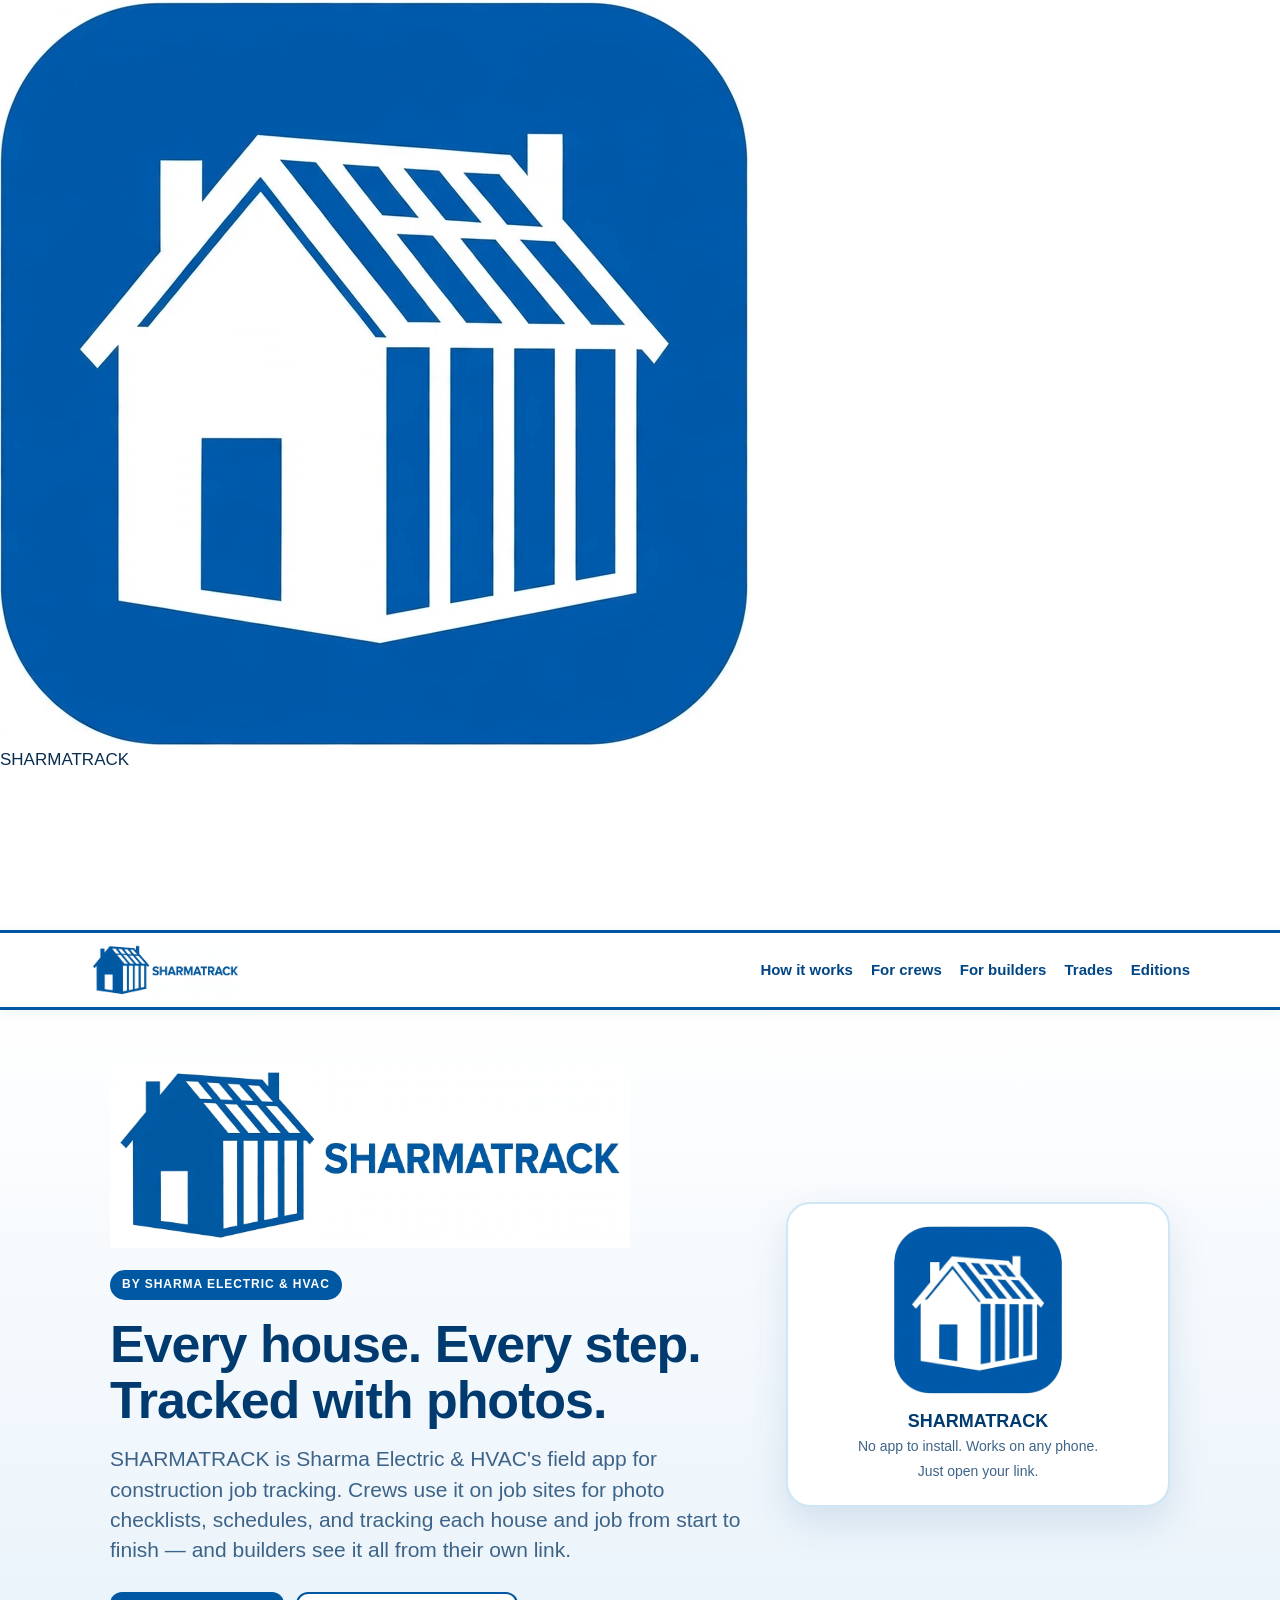
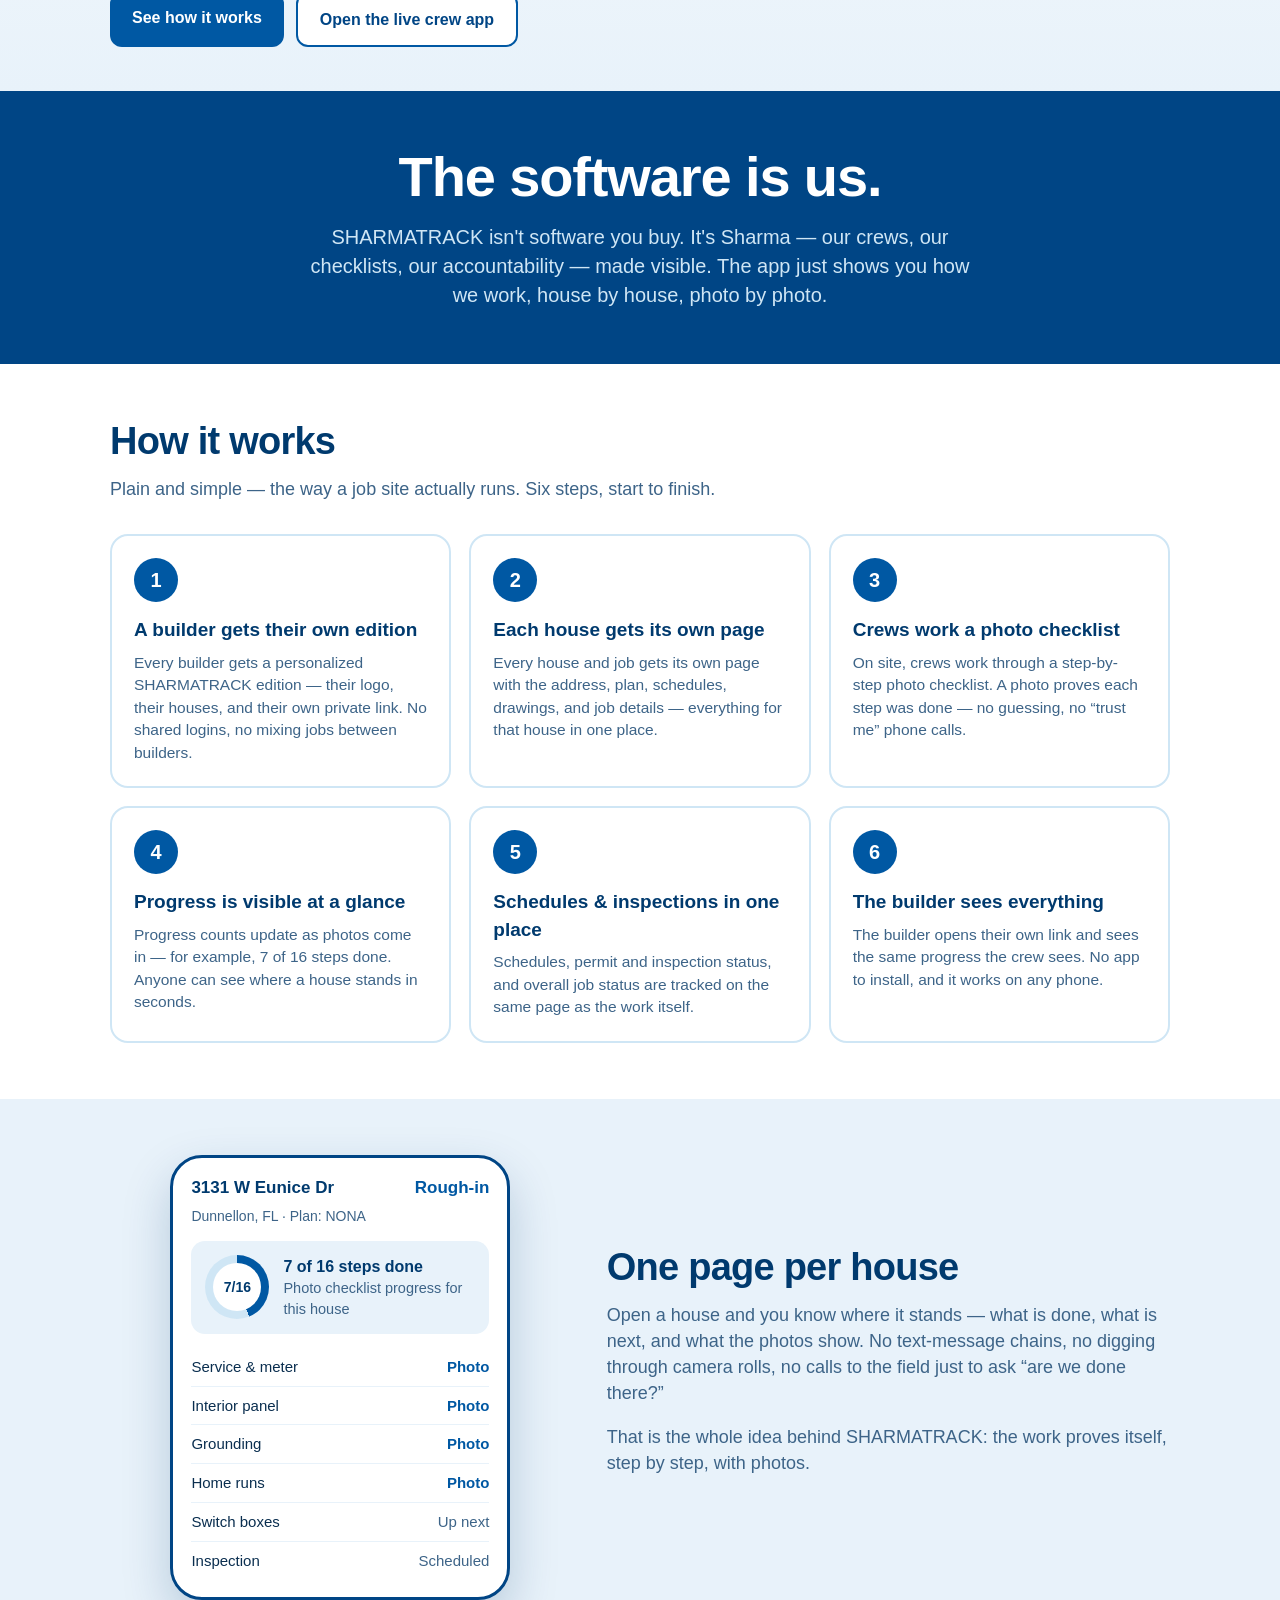
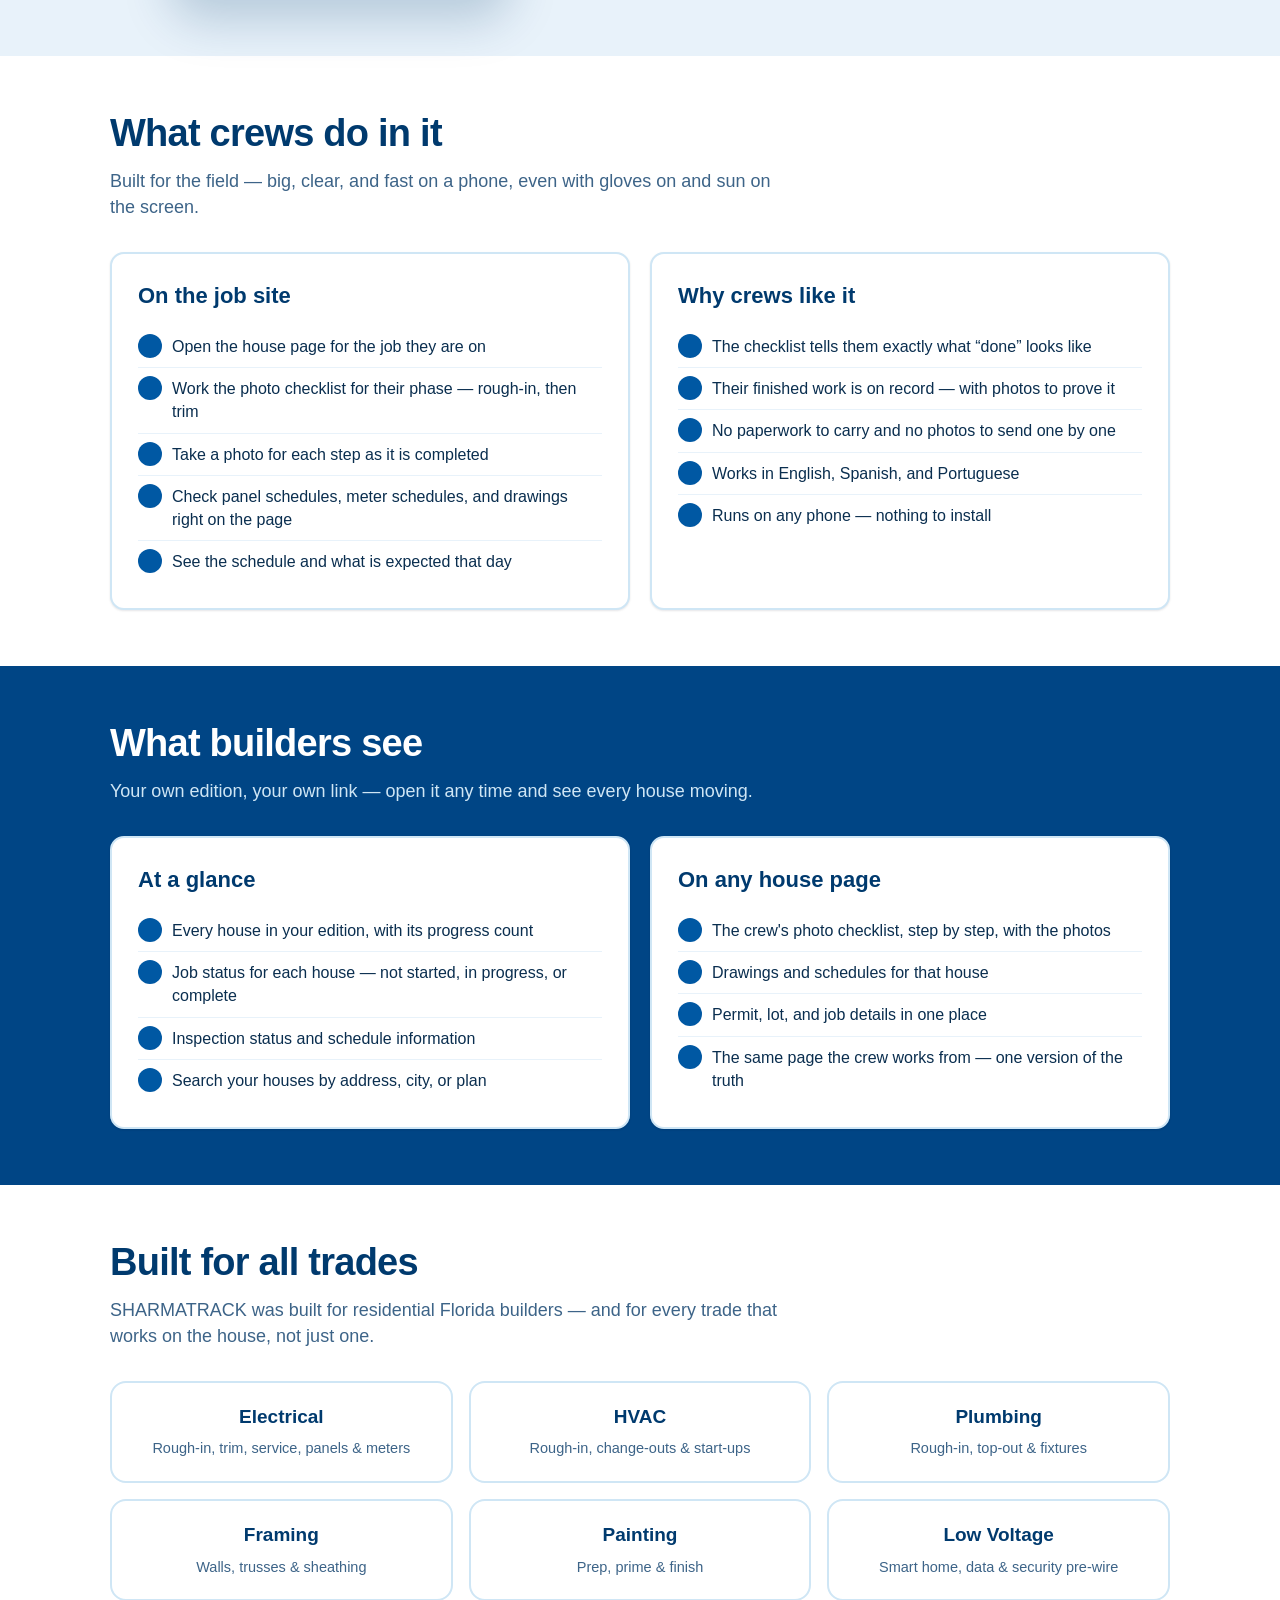
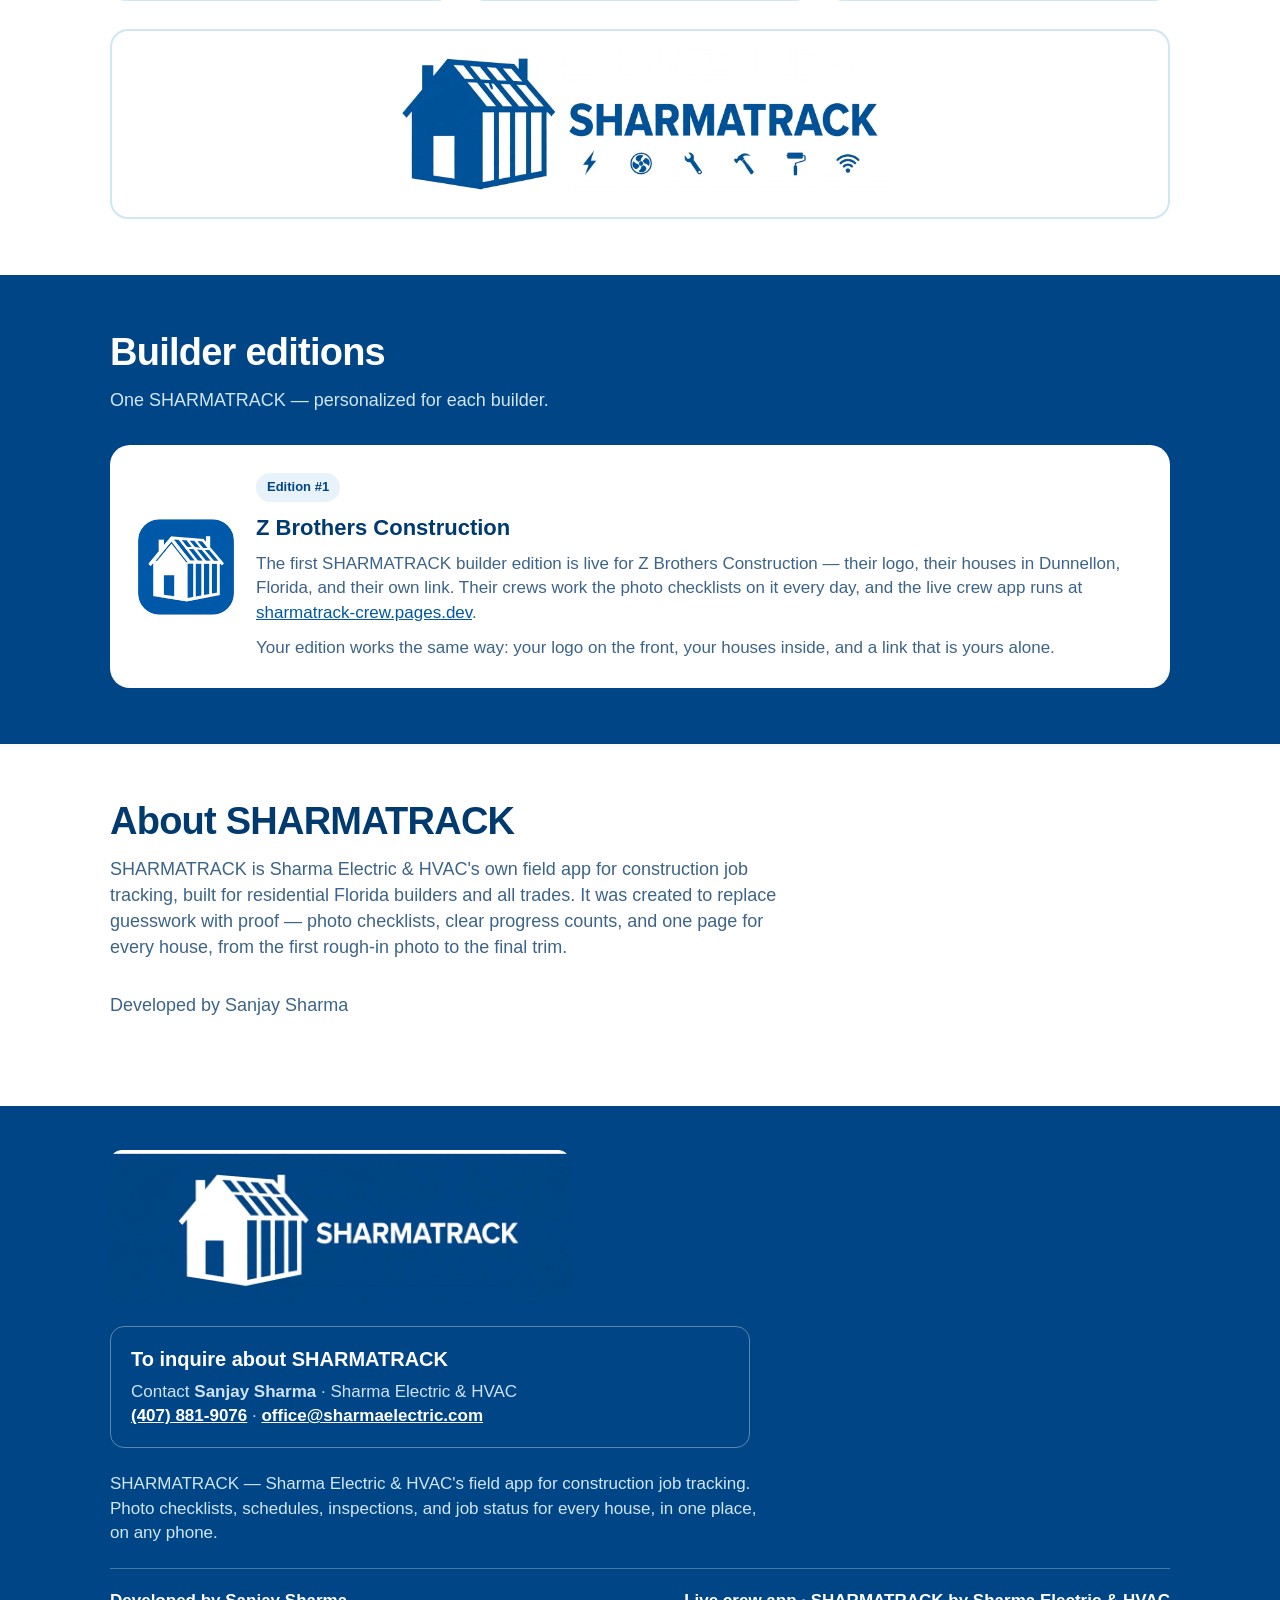
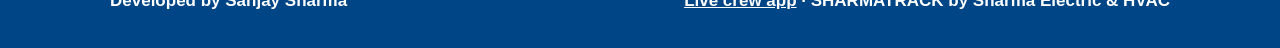
<file: index.html>
<!doctype html>
<html lang="en" class="sk" data-theme="track">
<head>
<meta charset="utf-8">
<meta name="viewport" content="width=device-width, initial-scale=1, viewport-fit=cover">
<title>SHARMATRACK — How It Works | Sharma Electric &amp; HVAC</title>
<meta name="description" content="SHARMATRACK is Sharma Electric & HVAC's field app for construction job tracking. Photo checklists, schedules, and progress for every house — in one place, on any phone.">
<link rel="icon" type="image/png" href="assets/sharmatrack-app-icon.png">
<link rel="apple-touch-icon" href="assets/sharmatrack-app-icon.png">
<meta name="theme-color" content="#ffffff"><meta name="color-scheme" content="light"><script>(function(){try{if(localStorage.getItem("sk-scheme")==="dark"){var d=document.documentElement;d.setAttribute("data-scheme","dark");var m=document.querySelector('meta[name="theme-color"]');if(m)m.content=d.getAttribute("data-theme")==="track"?"#1C1C1E":"#1a2f61"}}catch(e){}})()</script>
<meta name="apple-mobile-web-app-capable" content="yes"><meta name="mobile-web-app-capable" content="yes"><meta name="apple-mobile-web-app-status-bar-style" content="default"><meta name="apple-mobile-web-app-title" content="SHARMATRACK"><link rel="manifest" href="manifest.webmanifest">
<link rel="stylesheet" href="https://sharma-kit.sharma-crew.workers.dev/sharma-kit.css">
<script src="https://sharma-kit.sharma-crew.workers.dev/sharma-kit.js" defer></script>
<style id="site-css">
  :root{
    --blue:#0058a3;
    --blue-dark:#004585;
    --blue-deep:#003a6e;
    --blue-light:#e8f2fa;
    --blue-mid:#cfe6f5;
    --blue-soft:#5b9bd5;
    --ink:#0a2e4f;
    --muted:#3d6488;
    --white:#ffffff;
  }
  *{box-sizing:border-box;margin:0;padding:0}
  html{scroll-behavior:smooth}
  body{font-family:-apple-system,BlinkMacSystemFont,"Segoe UI",Roboto,Helvetica,Arial,sans-serif;color:var(--ink);background:var(--white);line-height:1.55;-webkit-font-smoothing:antialiased}
  img{max-width:100%;display:block}
  a{color:var(--blue)}
  .wrap{max-width:1080px;margin:0 auto;padding:0 20px}

  /* Header */
  header{position:sticky;top:0;z-index:20;background:var(--white);border-bottom:3px solid var(--blue);box-shadow:0 2px 14px rgba(0,69,133,.08)}
  .header-in{display:flex;align-items:center;justify-content:space-between;gap:16px;padding:10px 0}
  .header-logo{height:54px;width:auto}
  nav{display:flex;gap:18px;flex-wrap:wrap}
  nav a{color:var(--blue-dark);text-decoration:none;font-weight:700;font-size:15px}
  nav a:hover{text-decoration:underline}
  @media(max-width:640px){ nav{display:none} .header-logo{height:46px} }

  /* Hero */
  .hero{padding:52px 0 44px;background:linear-gradient(180deg,var(--white) 0%,var(--blue-light) 100%)}
  .hero-grid{display:grid;grid-template-columns:1.25fr .75fr;gap:36px;align-items:center}
  @media(max-width:820px){ .hero-grid{grid-template-columns:1fr} }
  .hero-logo{width:min(520px,100%);height:auto;margin-bottom:22px}
  .eyebrow{display:inline-block;background:var(--blue);color:var(--white);font-weight:800;letter-spacing:.08em;text-transform:uppercase;font-size:12px;padding:6px 12px;border-radius:999px;margin-bottom:16px}
  h1{font-size:clamp(32px,5vw,52px);line-height:1.08;color:var(--blue-deep);letter-spacing:-.02em;margin-bottom:16px}
  .hero p.lead{font-size:clamp(17px,2.4vw,21px);color:var(--muted);max-width:56ch;margin-bottom:26px}
  .cta-row{display:flex;gap:12px;flex-wrap:wrap}
  .btn{display:inline-block;text-decoration:none;font-weight:800;padding:14px 22px;border-radius:12px;font-size:16px}
  .btn-primary{background:var(--blue);color:var(--white)}
  .btn-primary:hover{background:var(--blue-dark)}
  .btn-ghost{background:var(--white);color:var(--blue-dark);border:2px solid var(--blue)}
  .app-icon-card{background:var(--white);border:2px solid var(--blue-mid);border-radius:24px;padding:22px;text-align:center;box-shadow:0 16px 40px rgba(0,69,133,.12)}
  .app-icon-card img{width:168px;height:168px;margin:0 auto 14px;border-radius:36px}
  .app-icon-card strong{color:var(--blue-deep);font-size:18px;display:block}
  .app-icon-card span{color:var(--muted);font-size:14px}

  /* Bands */
  section{padding:56px 0}
  .band-blue{background:var(--blue-dark);color:var(--white)}
  .band-light{background:var(--blue-light)}
  h2{font-size:clamp(26px,4vw,38px);color:var(--blue-deep);letter-spacing:-.02em;line-height:1.15;margin-bottom:12px}
  .band-blue h2{color:var(--white)}
  .section-lead{color:var(--muted);font-size:18px;max-width:68ch;margin-bottom:32px}
  .band-blue .section-lead{color:var(--blue-mid)}

  /* Steps */
  .steps{display:grid;grid-template-columns:repeat(3,1fr);gap:18px}
  @media(max-width:900px){ .steps{grid-template-columns:repeat(2,1fr)} }
  @media(max-width:560px){ .steps{grid-template-columns:1fr} }
  .step{background:var(--white);border:2px solid var(--blue-mid);border-radius:18px;padding:22px}
  .step-num{width:44px;height:44px;border-radius:50%;background:var(--blue);color:var(--white);display:flex;align-items:center;justify-content:center;font-weight:900;font-size:20px;margin-bottom:14px}
  .step h3{color:var(--blue-deep);font-size:19px;margin-bottom:8px}
  .step p{color:var(--muted);font-size:15.5px}

  /* Two column cards */
  .cols{display:grid;grid-template-columns:1fr 1fr;gap:20px}
  @media(max-width:760px){ .cols{grid-template-columns:1fr} }
  .card{background:var(--white);border:2px solid var(--blue-mid);border-radius:20px;padding:26px}
  .band-blue .card{background:var(--white)}
  .card h3{color:var(--blue-deep);font-size:22px;margin-bottom:14px}
  .checklist{list-style:none}
  .checklist li{padding:9px 0 9px 34px;position:relative;color:var(--ink);border-bottom:1px solid var(--blue-light);font-size:16px}
  .checklist li:last-child{border-bottom:none}
  .checklist li::before{content:"";position:absolute;left:0;top:8px;width:24px;height:24px;border-radius:50%;background:var(--blue);color:var(--white);font-size:14px;font-weight:900;display:flex;align-items:center;justify-content:center}

  /* Phone mock */
  .phone-wrap{display:grid;grid-template-columns:.9fr 1.1fr;gap:36px;align-items:center}
  @media(max-width:820px){ .phone-wrap{grid-template-columns:1fr} }
  .phone{max-width:340px;margin:0 auto;background:var(--white);border:3px solid var(--blue-dark);border-radius:32px;padding:18px;box-shadow:0 20px 48px rgba(0,58,110,.22)}
  .phone-top{display:flex;justify-content:space-between;align-items:center;margin-bottom:6px}
  .phone-top strong{color:var(--blue-deep)}
  .phone-addr{color:var(--muted);font-size:14px;margin-bottom:14px}
  .progress-ring{display:flex;align-items:center;gap:14px;background:var(--blue-light);border-radius:14px;padding:14px;margin-bottom:14px}
  .ring{width:64px;height:64px;border-radius:50%;background:conic-gradient(var(--blue) 0 43.75%, var(--blue-mid) 43.75% 100%);display:flex;align-items:center;justify-content:center;flex:none}
  .ring span{background:var(--white);width:48px;height:48px;border-radius:50%;display:flex;align-items:center;justify-content:center;font-weight:900;color:var(--blue-deep);font-size:14px}
  .progress-ring p{font-size:14.5px;color:var(--muted)}
  .progress-ring p strong{color:var(--blue-deep);display:block;font-size:16px}
  .mini-check{list-style:none;font-size:15px}
  .mini-check li{padding:8px 0;border-bottom:1px solid var(--blue-light);display:flex;justify-content:space-between;gap:10px}
  .mini-check li:last-child{border-bottom:none}
  .done{color:var(--blue);font-weight:800;white-space:nowrap}
  .todo{color:var(--muted);white-space:nowrap}

  /* Trades */
  .trades{display:grid;grid-template-columns:repeat(3,1fr);gap:16px;margin-bottom:28px}
  @media(max-width:760px){ .trades{grid-template-columns:repeat(2,1fr)} }
  @media(max-width:460px){ .trades{grid-template-columns:1fr} }
  .trade{background:var(--white);border:2px solid var(--blue-mid);border-radius:16px;padding:20px;text-align:center}
  .trade strong{display:block;color:var(--blue-deep);font-size:19px;margin-bottom:6px}
  .trade span{color:var(--muted);font-size:14.5px}
  .trades-logo{background:var(--white);border:2px solid var(--blue-mid);border-radius:18px;padding:18px}
  .trades-logo img{margin:0 auto;max-height:150px;width:auto}

  /* Editions */
  .edition{background:var(--white);color:var(--ink);border-radius:20px;padding:28px;display:grid;grid-template-columns:auto 1fr;gap:22px;align-items:center}
  @media(max-width:640px){ .edition{grid-template-columns:1fr;text-align:center} .edition img{margin:0 auto} }
  .edition img{width:96px;height:96px;border-radius:22px}
  .edition h3{color:var(--blue-deep);font-size:22px;margin-bottom:8px}
  .edition p{color:var(--muted)}
  .edition-badge{display:inline-block;background:var(--blue-light);color:var(--blue-dark);font-weight:800;font-size:13px;padding:5px 11px;border-radius:999px;margin-bottom:10px}

  /* Footer */
  footer{background:var(--blue-dark);color:var(--white);padding:44px 0 34px}
  .footer-logo{width:min(460px,100%);height:auto;border-radius:12px;margin-bottom:22px}
  footer p{color:var(--blue-mid);max-width:70ch}
  .inquire{border:1.5px solid rgba(255,255,255,.35);border-radius:14px;padding:18px 20px;margin:0 0 24px;max-width:640px}
  .inquire h3{color:#fff;font-size:1.25rem;margin:0 0 6px}
  .inquire p{color:#cfe3f7;margin:0}
  .inquire a{color:#fff;font-weight:800;text-decoration:underline}

  .credit{margin-top:22px;padding-top:20px;border-top:1px solid rgba(255,255,255,.28);display:flex;justify-content:space-between;gap:14px;flex-wrap:wrap;color:var(--white);font-weight:700}
  .credit a{color:var(--white)}

  /* Statement */
  .statement{background:var(--blue-dark);color:var(--white);padding:54px 0;text-align:center}
  .statement h2{color:var(--white);font-size:clamp(34px,6vw,56px);letter-spacing:-.02em;margin-bottom:14px}
  .statement p{color:var(--blue-mid);font-size:clamp(16px,2.4vw,20px);max-width:62ch;margin:0 auto}
</style>
<link rel="stylesheet" href="sk-bridge.css?v=2">
<link rel="stylesheet" href="spa.css?v=1">
<link rel="stylesheet" href="macos.css?v=1">
</head>
<body class="sk">
<div class="sk-offline" aria-live="polite"></div>
<header class="sk-header"><div class="sk-header__bar">
  <div class="sk-header__lead"><a class="sk-header__logo" href="#/" aria-label="SHARMATRACK home"><img src="assets/sharmatrack-app-icon.png" alt="SHARMATRACK"></a></div>
  <div class="sk-header__title">SHARMATRACK</div>
  <div class="sk-header__trail"><a class="sk-header__btn" href="#/more" id="spa-more-btn" aria-label="More"><svg class="sk-icon"><use href="#i-more"/></svg></a></div>
</div></header>
<main id="app" class="sk-stackview"></main>
<template id="hub-tpl">
<div class="site-hub">
<header>
  <div class="wrap header-in">
    <img class="header-logo" src="assets/sharmatrack-logo-blue-on-white.png" alt="SHARMATRACK">
    <nav>
      <a href="#how">How it works</a>
      <a href="#crews">For crews</a>
      <a href="#builders">For builders</a>
      <a href="#trades">Trades</a>
      <a href="#editions">Editions</a>
    </nav>
  </div>
</header>

<div class="hero">
  <div class="wrap hero-grid">
    <div>
      <img class="hero-logo" src="assets/sharmatrack-logo-blue-on-white.png" alt="SHARMATRACK — 3D framed house logo">
      <span class="eyebrow">By Sharma Electric &amp; HVAC</span>
      <h1>Every house. Every step. Tracked with photos.</h1>
      <p class="lead">SHARMATRACK is Sharma Electric &amp; HVAC's field app for construction job tracking. Crews use it on job sites for photo checklists, schedules, and tracking each house and job from start to finish — and builders see it all from their own link.</p>
      <div class="cta-row">
        <a class="btn btn-primary" href="#how">See how it works</a>
        <a class="btn btn-ghost" href="https://sharmaelechvac.github.io/sharmatrack-crew">Open the live crew app</a>
      </div>
    </div>
    <div class="app-icon-card">
      <img src="assets/sharmatrack-app-icon.png" alt="SHARMATRACK app icon">
      <strong>SHARMATRACK</strong>
      <span>No app to install. Works on any phone.<br>Just open your link.</span>
    </div>
  </div>
</div>

<section class="statement">
  <div class="wrap">
    <h2>The software is us.</h2>
    <p>SHARMATRACK isn't software you buy. It's Sharma — our crews, our checklists, our accountability — made visible. The app just shows you how we work, house by house, photo by photo.</p>
  </div>
</section>

<section id="how">
  <div class="wrap">
    <h2>How it works</h2>
    <p class="section-lead">Plain and simple — the way a job site actually runs. Six steps, start to finish.</p>
    <div class="steps">
      <div class="step"><div class="step-num">1</div><h3>A builder gets their own edition</h3><p>Every builder gets a personalized SHARMATRACK edition — their logo, their houses, and their own private link. No shared logins, no mixing jobs between builders.</p></div>
      <div class="step"><div class="step-num">2</div><h3>Each house gets its own page</h3><p>Every house and job gets its own page with the address, plan, schedules, drawings, and job details — everything for that house in one place.</p></div>
      <div class="step"><div class="step-num">3</div><h3>Crews work a photo checklist</h3><p>On site, crews work through a step-by-step photo checklist. A photo proves each step was done — no guessing, no “trust me” phone calls.</p></div>
      <div class="step"><div class="step-num">4</div><h3>Progress is visible at a glance</h3><p>Progress counts update as photos come in — for example, 7 of 16 steps done. Anyone can see where a house stands in seconds.</p></div>
      <div class="step"><div class="step-num">5</div><h3>Schedules &amp; inspections in one place</h3><p>Schedules, permit and inspection status, and overall job status are tracked on the same page as the work itself.</p></div>
      <div class="step"><div class="step-num">6</div><h3>The builder sees everything</h3><p>The builder opens their own link and sees the same progress the crew sees. No app to install, and it works on any phone.</p></div>
    </div>
  </div>
</section>

<section class="band-light" id="example">
  <div class="wrap phone-wrap">
    <div class="phone" aria-label="Example SHARMATRACK job page">
      <div class="phone-top"><strong>3131 W Eunice Dr</strong><span class="done">Rough-in</span></div>
      <p class="phone-addr">Dunnellon, FL · Plan: NONA</p>
      <div class="progress-ring">
        <div class="ring"><span>7/16</span></div>
        <p><strong>7 of 16 steps done</strong>Photo checklist progress for this house</p>
      </div>
      <ul class="mini-check">
        <li><span>Service &amp; meter</span><span class="done">Photo </span></li>
        <li><span>Interior panel</span><span class="done">Photo </span></li>
        <li><span>Grounding</span><span class="done">Photo </span></li>
        <li><span>Home runs</span><span class="done">Photo </span></li>
        <li><span>Switch boxes</span><span class="todo">Up next</span></li>
        <li><span>Inspection</span><span class="todo">Scheduled</span></li>
      </ul>
    </div>
    <div>
      <h2>One page per house</h2>
      <p class="section-lead" style="margin-bottom:18px">Open a house and you know where it stands — what is done, what is next, and what the photos show. No text-message chains, no digging through camera rolls, no calls to the field just to ask “are we done there?”</p>
      <p class="section-lead">That is the whole idea behind SHARMATRACK: the work proves itself, step by step, with photos.</p>
    </div>
  </div>
</section>

<section id="crews">
  <div class="wrap">
    <h2>What crews do in it</h2>
    <p class="section-lead">Built for the field — big, clear, and fast on a phone, even with gloves on and sun on the screen.</p>
    <div class="cols">
      <div class="card">
        <h3>On the job site</h3>
        <ul class="checklist">
          <li>Open the house page for the job they are on</li>
          <li>Work the photo checklist for their phase — rough-in, then trim</li>
          <li>Take a photo for each step as it is completed</li>
          <li>Check panel schedules, meter schedules, and drawings right on the page</li>
          <li>See the schedule and what is expected that day</li>
        </ul>
      </div>
      <div class="card">
        <h3>Why crews like it</h3>
        <ul class="checklist">
          <li>The checklist tells them exactly what “done” looks like</li>
          <li>Their finished work is on record — with photos to prove it</li>
          <li>No paperwork to carry and no photos to send one by one</li>
          <li>Works in English, Spanish, and Portuguese</li>
          <li>Runs on any phone — nothing to install</li>
        </ul>
      </div>
    </div>
  </div>
</section>

<section class="band-blue" id="builders">
  <div class="wrap">
    <h2>What builders see</h2>
    <p class="section-lead">Your own edition, your own link — open it any time and see every house moving.</p>
    <div class="cols">
      <div class="card">
        <h3>At a glance</h3>
        <ul class="checklist">
          <li>Every house in your edition, with its progress count</li>
          <li>Job status for each house — not started, in progress, or complete</li>
          <li>Inspection status and schedule information</li>
          <li>Search your houses by address, city, or plan</li>
        </ul>
      </div>
      <div class="card">
        <h3>On any house page</h3>
        <ul class="checklist">
          <li>The crew's photo checklist, step by step, with the photos</li>
          <li>Drawings and schedules for that house</li>
          <li>Permit, lot, and job details in one place</li>
          <li>The same page the crew works from — one version of the truth</li>
        </ul>
      </div>
    </div>
  </div>
</section>

<section id="trades">
  <div class="wrap">
    <h2>Built for all trades</h2>
    <p class="section-lead">SHARMATRACK was built for residential Florida builders — and for every trade that works on the house, not just one.</p>
    <div class="trades">
      <div class="trade"><strong>Electrical</strong><span>Rough-in, trim, service, panels &amp; meters</span></div>
      <div class="trade"><strong>HVAC</strong><span>Rough-in, change-outs &amp; start-ups</span></div>
      <div class="trade"><strong>Plumbing</strong><span>Rough-in, top-out &amp; fixtures</span></div>
      <div class="trade"><strong>Framing</strong><span>Walls, trusses &amp; sheathing</span></div>
      <div class="trade"><strong>Painting</strong><span>Prep, prime &amp; finish</span></div>
      <div class="trade"><strong>Low Voltage</strong><span>Smart home, data &amp; security pre-wire</span></div>
    </div>
    <div class="trades-logo">
      <img src="assets/sharmatrack-logo-trades-blue-on-white.png" alt="SHARMATRACK with trades">
    </div>
  </div>
</section>

<section class="band-blue" id="editions">
  <div class="wrap">
    <h2>Builder editions</h2>
    <p class="section-lead">One SHARMATRACK — personalized for each builder.</p>
    <div class="edition">
      <img src="assets/sharmatrack-app-icon.png" alt="SHARMATRACK app icon">
      <div>
        <span class="edition-badge">Edition #1</span>
        <h3>Z Brothers Construction</h3>
        <p>The first SHARMATRACK builder edition is live for Z Brothers Construction — their logo, their houses in Dunnellon, Florida, and their own link. Their crews work the photo checklists on it every day, and the live crew app runs at <a href="https://sharmaelechvac.github.io/sharmatrack-crew">sharmatrack-crew.pages.dev</a>.</p>
        <p style="margin-top:10px">Your edition works the same way: your logo on the front, your houses inside, and a link that is yours alone.</p>
      </div>
    </div>
  </div>
</section>

<section id="about">
  <div class="wrap">
    <h2>About SHARMATRACK</h2>
    <p class="section-lead">SHARMATRACK is Sharma Electric &amp; HVAC's own field app for construction job tracking, built for residential Florida builders and all trades. It was created to replace guesswork with proof — photo checklists, clear progress counts, and one page for every house, from the first rough-in photo to the final trim.</p>
    <p class="section-lead">Developed by Sanjay Sharma</p>
  </div>
</section>

<footer>
  <div class="wrap">
    <img class="footer-logo" src="assets/sharmatrack-logo-white-on-blue.png" alt="SHARMATRACK">
    <div class="inquire">
      <h3>To inquire about SHARMATRACK</h3>
      <p>Contact <b>Sanjay Sharma</b> · Sharma Electric &amp; HVAC<br>
      <a href="tel:+14078819076">(407) 881-9076</a> · <a href="mailto:office@sharmaelectric.com">office@sharmaelectric.com</a></p>
    </div>
    <p>SHARMATRACK — Sharma Electric &amp; HVAC's field app for construction job tracking. Photo checklists, schedules, inspections, and job status for every house, in one place, on any phone.</p>
    <div class="credit">
      <span>Developed by Sanjay Sharma</span>
      <span><a href="https://sharmaelechvac.github.io/sharmatrack-crew">Live crew app</a> · SHARMATRACK by Sharma Electric &amp; HVAC</span>
    </div>
  </div>
</footer>

</div>
</template>
<script src="spa.js?v=1" defer></script>
<script src="sk-init.js?v=2" defer></script>
</body>
</html>
</file>
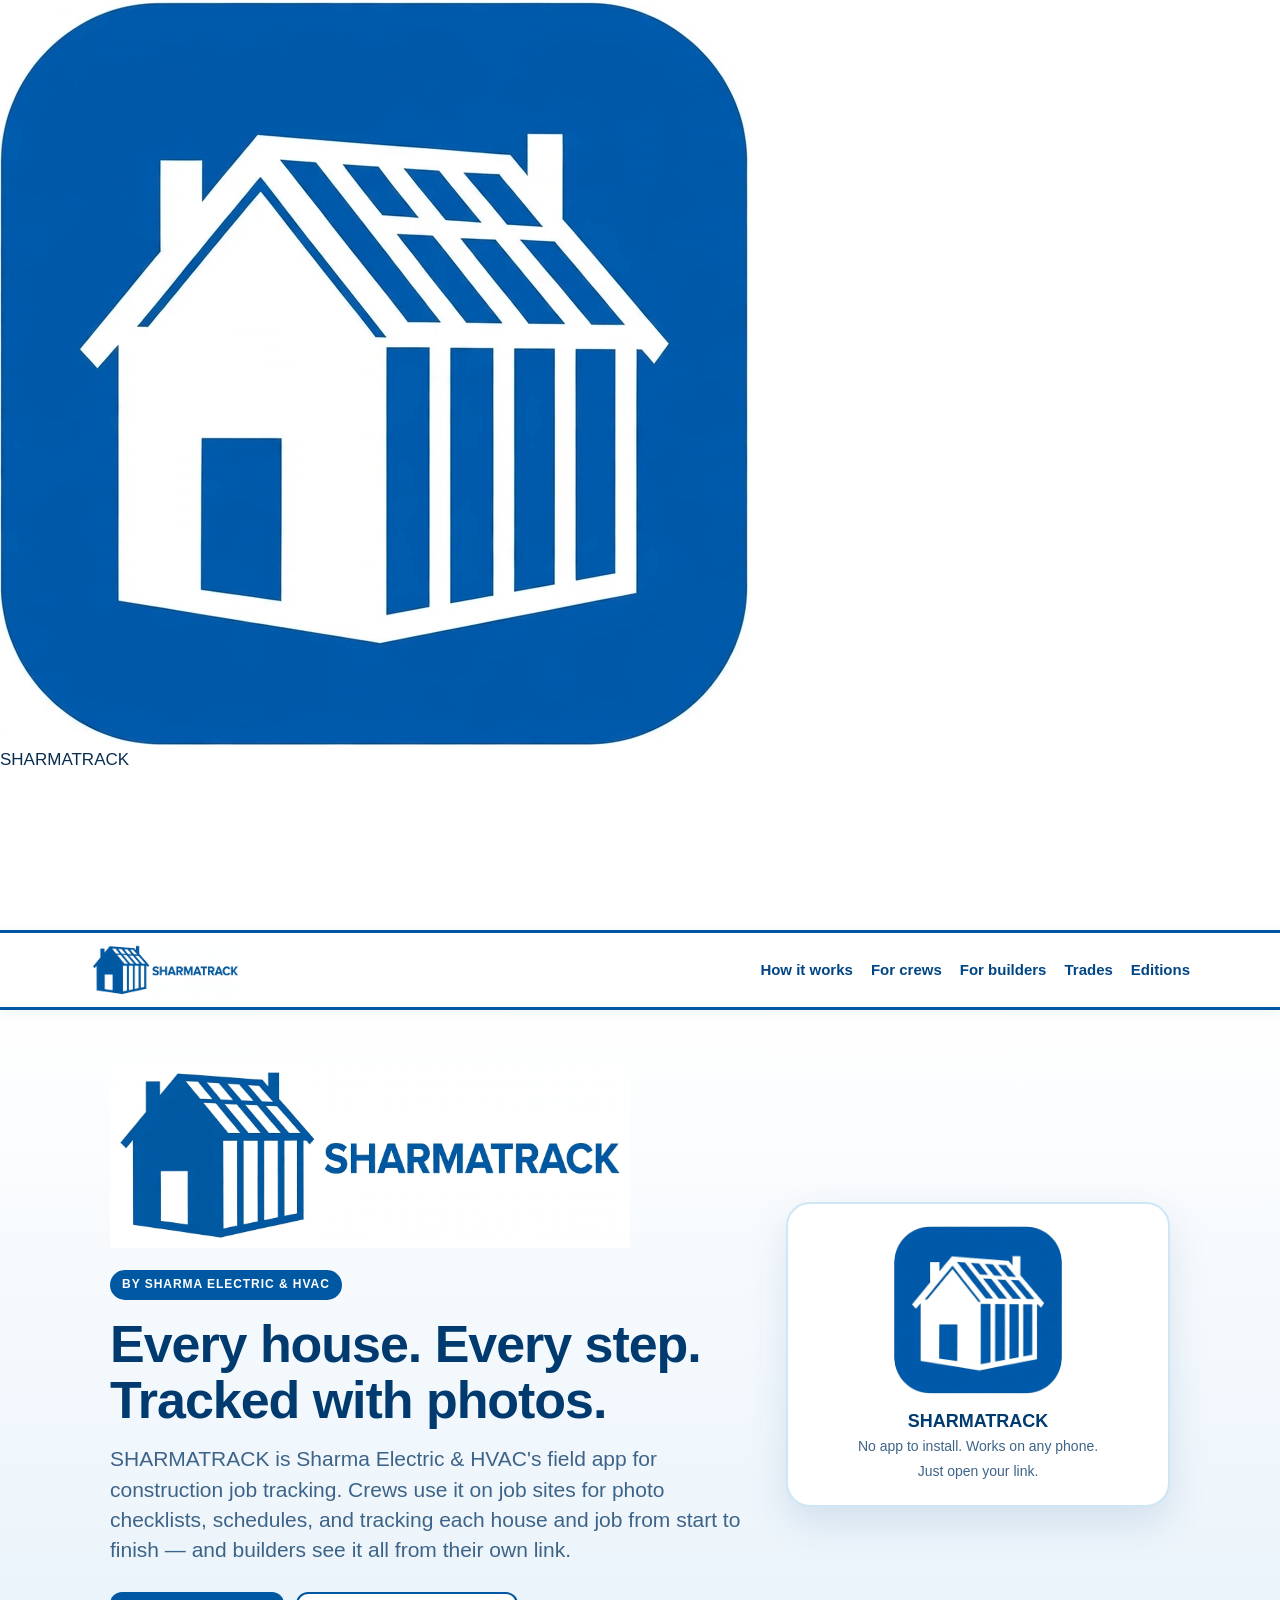
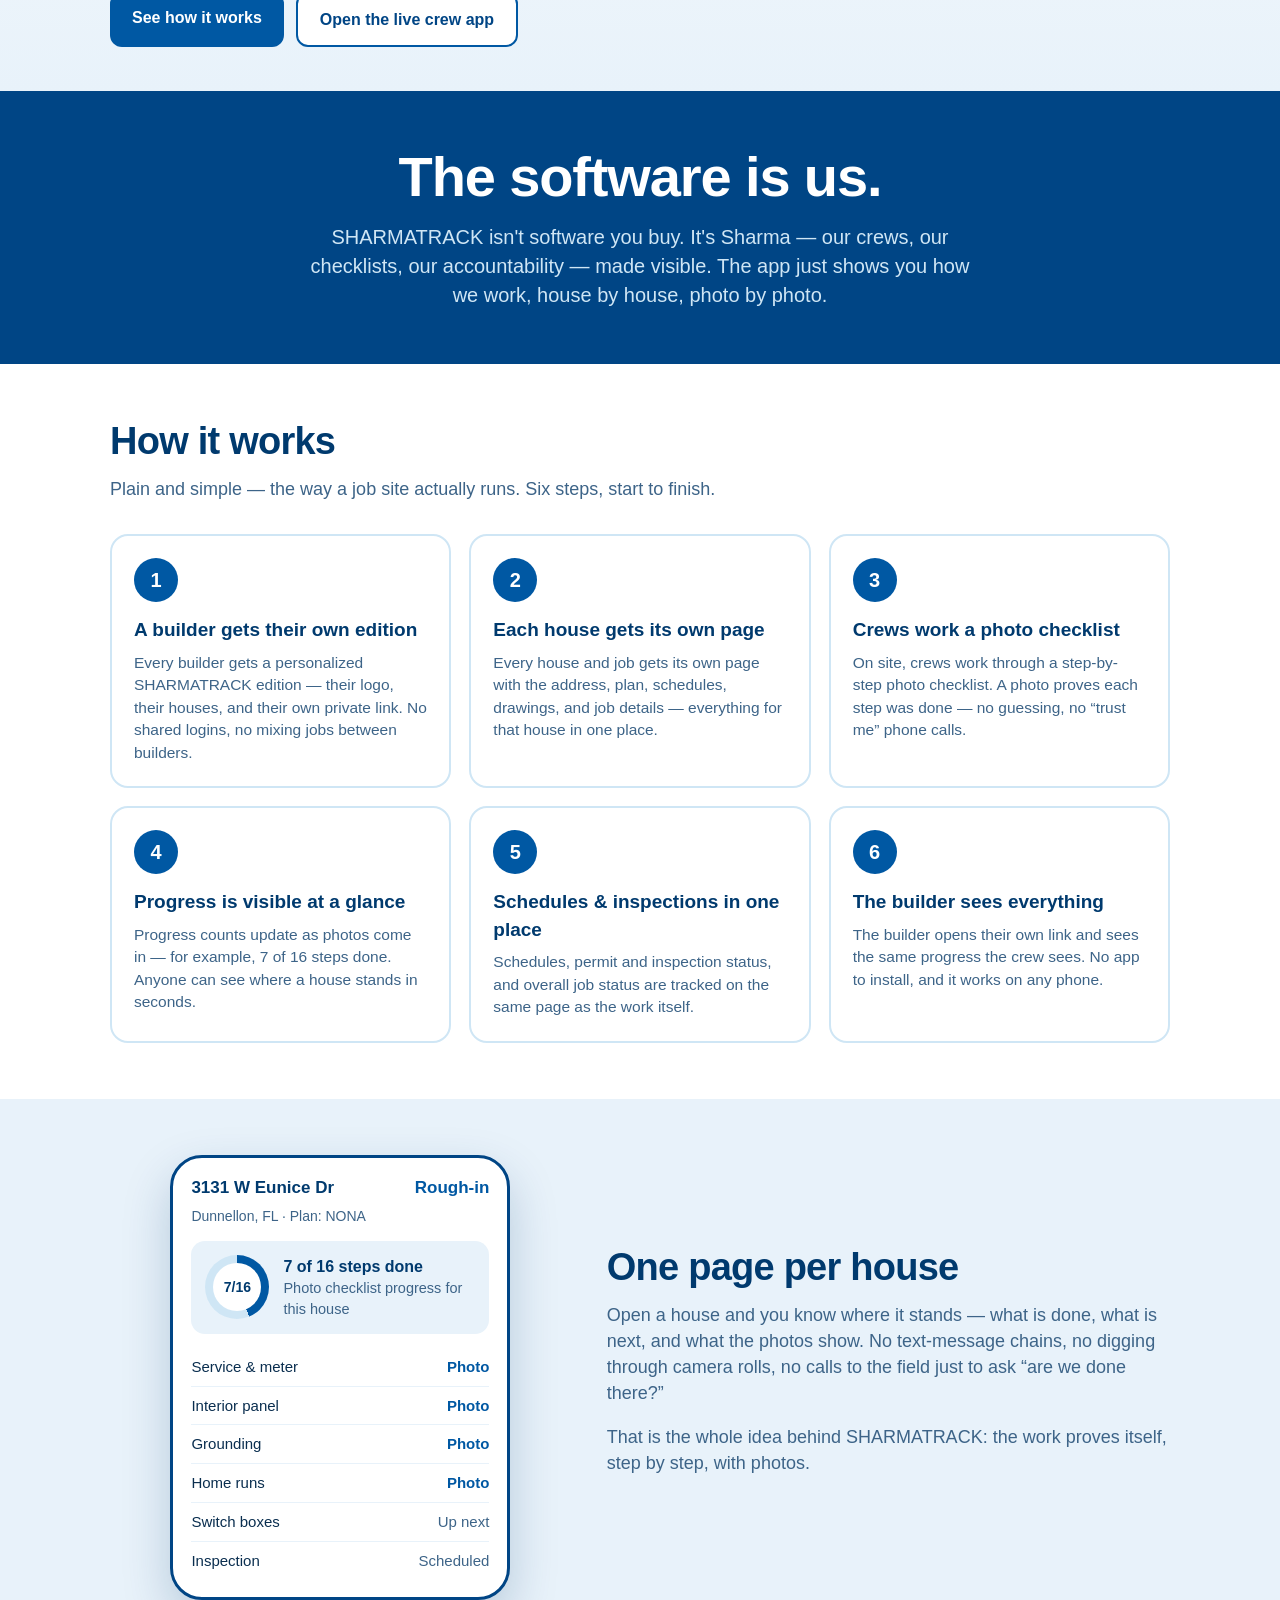
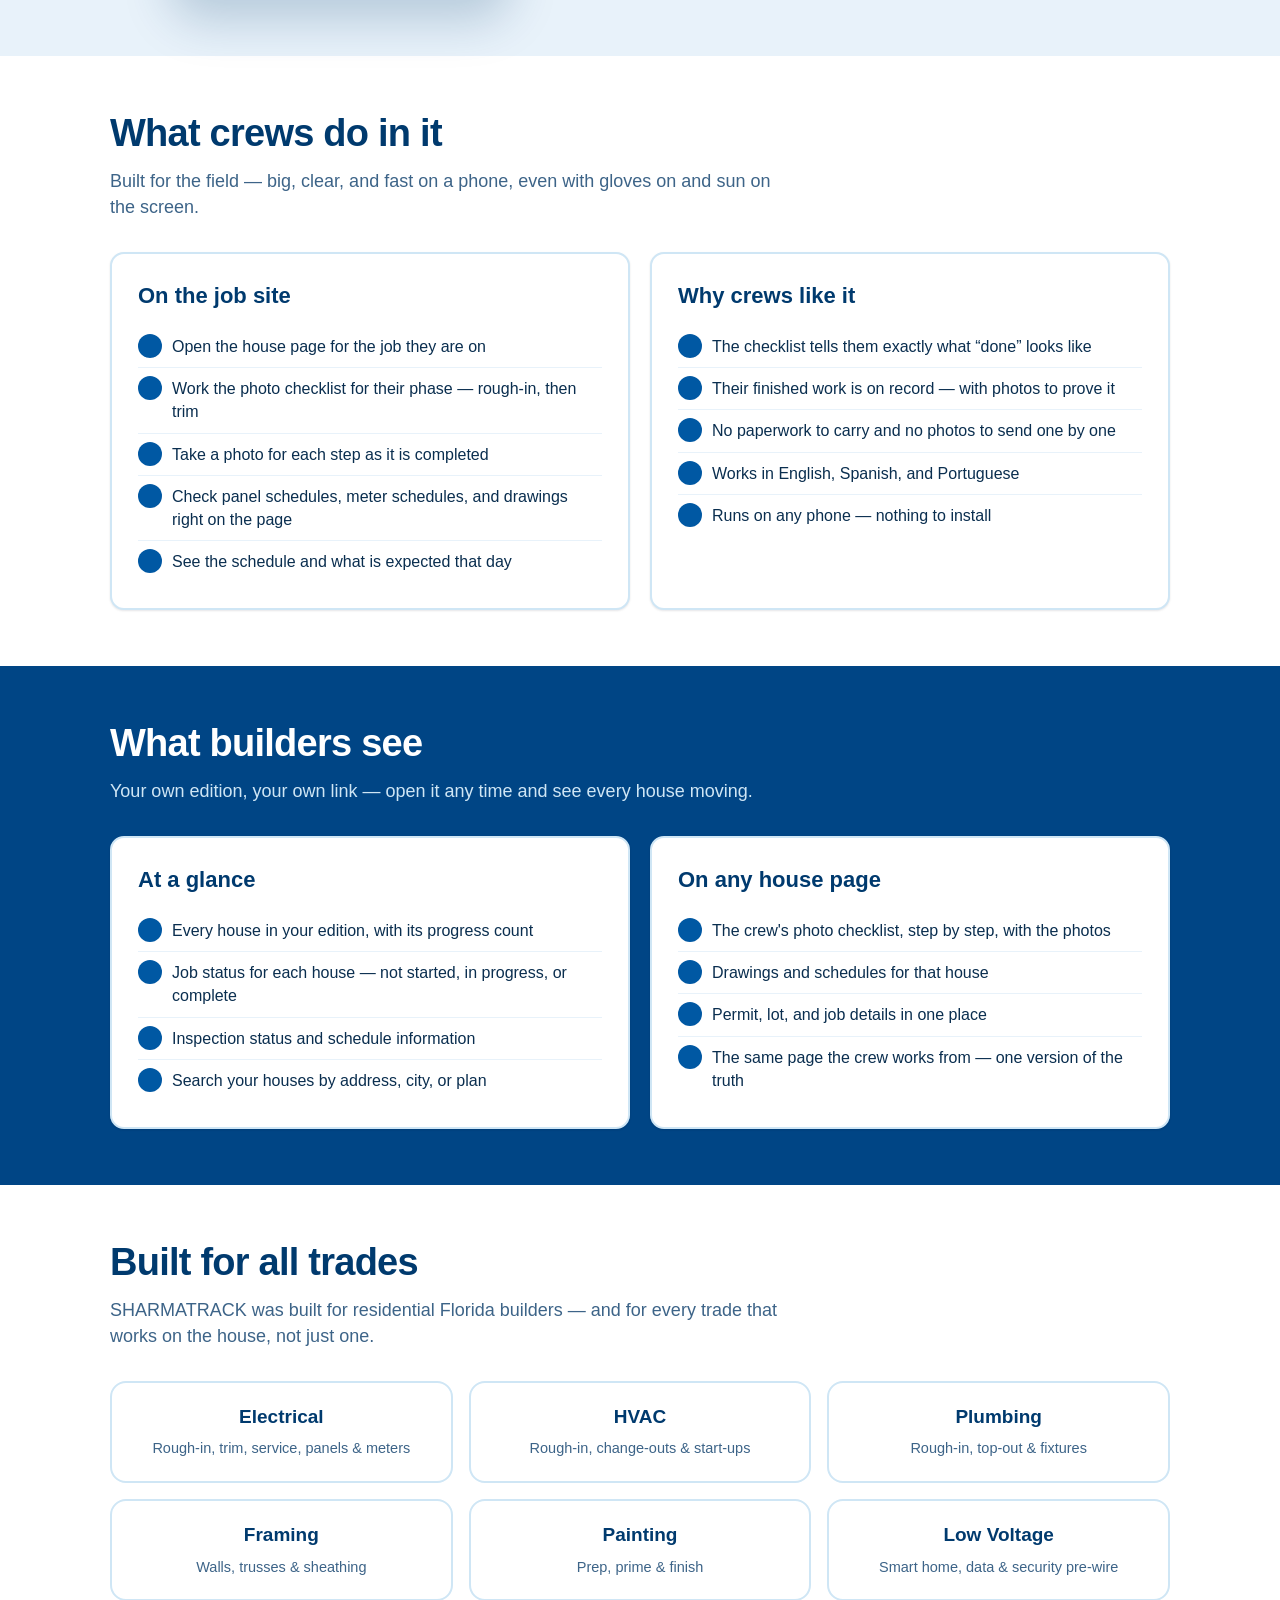
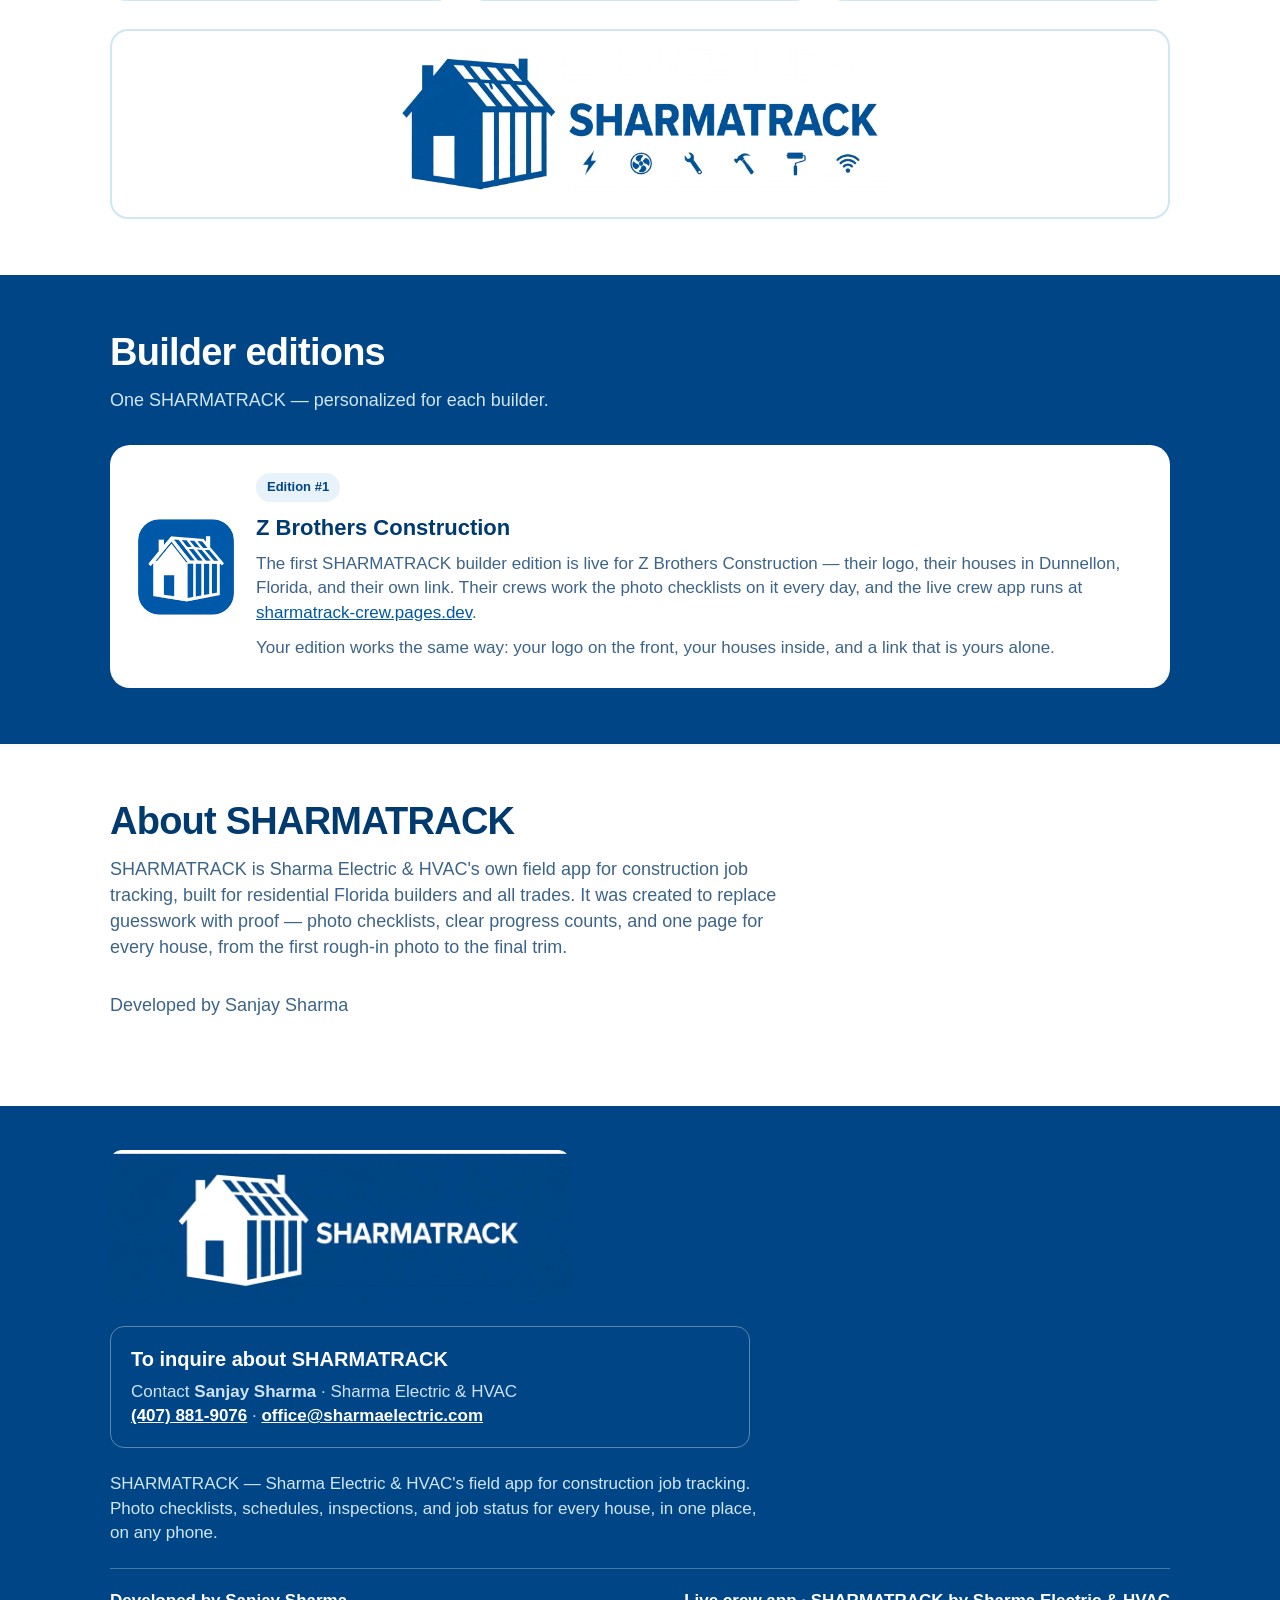
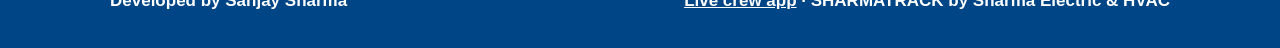
<file: owner/index.html>
<!doctype html>
<html lang="en" class="sk" data-theme="track">
<head>
<meta charset="utf-8"><script data-spa-redirect>if(window===window.top)location.replace("../#/owner/")</script>
<meta name="viewport" content="width=device-width, initial-scale=1, viewport-fit=cover">
<meta name="robots" content="noindex, nofollow">
<title>SHARMATRACK — Owner Edition</title>
<link rel="icon" type="image/png" href="../assets/sharmatrack-app-icon.png">
<link rel="apple-touch-icon" href="../assets/sharmatrack-app-icon.png">
<style>
  :root{--blue:#0058a3;--dark:#004585;--ink:#16233a;--mut:#5a6b84;--line:#c9d8ea;--bg:#f4f7fb}
  *{box-sizing:border-box;margin:0;padding:0}
  body{font-family:-apple-system,BlinkMacSystemFont,"Segoe UI",Roboto,Arial,sans-serif;background:var(--bg);color:var(--ink);-webkit-text-size-adjust:100%}
  .wrap{max-width:760px;margin:0 auto;padding:0 16px 28px}
  header{text-align:center;padding:22px 16px 6px}
  header .sharma-card{display:inline-block;background:#fff;border:1px solid var(--line);border-radius:14px;padding:10px 18px;box-shadow:0 1px 4px rgba(11,42,91,.08);margin-bottom:14px}
  header .sharma-card img{height:58px;width:auto;display:block}
  header img.logo{width:min(300px,78vw);height:auto;display:block;margin:0 auto}
  .clogo{height:46px;width:auto;max-width:120px;object-fit:contain;flex:none}
  .clogo-dark{background:#10314f;border-radius:10px;padding:6px 10px;height:46px;display:flex;align-items:center;flex:none}
  .clogo-dark img{height:32px;width:auto;max-width:110px;object-fit:contain;display:block}
  .cbadge{flex:none;display:inline-block;border:2px solid var(--dark);color:var(--dark);border-radius:10px;padding:9px 12px;font-weight:800;font-size:13px;letter-spacing:.05em;text-align:center;line-height:1.3;background:#fff}
  header h1{font-size:21px;letter-spacing:.05em;color:var(--dark);margin-top:10px}
  header p{font-size:13.5px;color:var(--mut);margin-top:4px;line-height:1.5}
  .searchbar{position:sticky;top:0;background:var(--bg);padding:12px 0 8px;z-index:5}
  .searchbar input{width:100%;font-size:17px;padding:13px 14px;border:2px solid var(--blue);border-radius:12px;background:#fff;color:var(--ink)}
  .count{font-size:13px;color:var(--mut);margin:8px 2px 0}
  .client{background:#fff;border:1px solid var(--line);border-radius:14px;padding:15px 16px;margin:13px 0;box-shadow:0 1px 4px rgba(11,42,91,.07)}
  .clienthead{display:flex;align-items:center;gap:10px;text-decoration:none}
  .clienthead .cname{font-size:19px;font-weight:800;color:var(--dark);line-height:1.25}
  .clienthead .csub{font-size:12.5px;color:var(--mut);margin-top:2px}
  .clienthead .go{margin-left:auto;color:var(--blue);font-weight:800;font-size:22px}
  .tag{display:inline-block;font-size:11px;font-weight:800;letter-spacing:.04em;border-radius:999px;padding:2.5px 9px;background:#e8f1fa;color:var(--dark);vertical-align:2px;margin-left:6px}
  .jobs{margin-top:11px;border-top:2px solid #eaf2fa;padding-top:6px}
  .job{display:flex;align-items:center;gap:9px;text-decoration:none;color:var(--ink);padding:11px 4px;border-bottom:1px solid #eef3f9}
  .job:last-child{border-bottom:none}
  .job .a{font-weight:700;font-size:16px;color:var(--ink)}
  .job .b{display:block;font-weight:400;font-size:13px;color:var(--mut);margin-top:1px}
  .job .arr{margin-left:auto;color:var(--blue);font-weight:800;font-size:19px}
  .empty{text-align:center;color:var(--mut);padding:26px 10px;font-size:15px}
  .refsec{background:#fff;border:1px solid var(--line);border-radius:14px;padding:15px 16px;margin:20px 0 13px;box-shadow:0 1px 4px rgba(11,42,91,.07)}
  .refsec h2{font-size:15px;letter-spacing:.07em;color:var(--dark);text-transform:uppercase}
  .refsec .rsub{font-size:12.5px;color:var(--mut);margin-top:2px}
  .refjob{display:flex;align-items:center;gap:9px;text-decoration:none;color:var(--ink);padding:12px 4px 4px}
  .refjob .a{font-weight:700;font-size:16px;color:var(--ink)}
  .refjob .b{display:block;font-weight:400;font-size:13px;color:var(--mut);margin-top:1px}
  .refjob .arr{margin-left:auto;color:var(--blue);font-weight:800;font-size:19px}
  footer{text-align:center;padding:16px 16px 30px;color:var(--mut);font-size:13px;line-height:1.6}
  footer img{width:150px;height:auto}
  footer .st-tag{font-weight:800;letter-spacing:.14em;color:var(--dark);font-size:12px;margin-top:5px}
  footer .dev{font-size:12.5px;margin-top:2px}
  footer .lic{margin-top:8px;font-size:12px}
</style>
<meta name="theme-color" content="#ffffff"><meta name="color-scheme" content="light"><script>(function(){try{if(localStorage.getItem("sk-scheme")==="dark"){var d=document.documentElement;d.setAttribute("data-scheme","dark");var m=document.querySelector('meta[name="theme-color"]');if(m)m.content=d.getAttribute("data-theme")==="track"?"#1C1C1E":"#1a2f61"}}catch(e){}})()</script><meta name="apple-mobile-web-app-capable" content="yes"><meta name="mobile-web-app-capable" content="yes"><meta name="apple-mobile-web-app-status-bar-style" content="default"><meta name="apple-mobile-web-app-title" content="SHARMATRACK"><link rel="manifest" href="../manifest.webmanifest"><link rel="stylesheet" href="https://sharma-kit.sharma-crew.workers.dev/sharma-kit.css"><script src="https://sharma-kit.sharma-crew.workers.dev/sharma-kit.js" defer></script>
<link rel="stylesheet" href="../sk-bridge.css?v=2">
<link rel="stylesheet" href="../macos.css?v=1">
</head>
<body class="sk">
<div class="sk-offline" aria-live="polite"></div>
<header>
  <span class="sharma-card"><img src="logos/sharma-logo.png" alt="Sharma Electric &amp; HVAC"></span>
  <img class="logo" src="../assets/sharmatrack-logo-blue-on-white.png" alt="SHARMATRACK">
  <h1>SHARMATRACK — OWNER EDITION</h1>
  <p>Every client, every job — one place.<br>Sharma Electric &amp; HVAC · Owner: Sanjay Sharma</p>
</header>
<div class="wrap">
  <div class="searchbar">
    <input id="q" type="search" inputmode="search" placeholder="Search client, address, or city…" autocomplete="off">
    <p class="count" id="count"></p>
  </div>
  <div id="list">

    <section class="client" data-search="z brothers eunice dunnellon nona">
      <a class="clienthead" href="https://sharmaelechvac.github.io/sharmatrack-crew/">
        <img class="clogo" src="logos/zbrothers.png" alt="Z Brothers Construction logo">
        <span><span class="cname">Z Brothers</span><span class="tag">COMPLETED</span><span class="csub" style="display:block">Client SharmaTrack page →</span></span>
        <span class="go">›</span>
      </a>
      <div class="jobs">
        <a class="job" href="https://sharmaelechvac.github.io/sharmatrack-crew/3131/"><span><span class="a">3131 W Eunice Dr</span><span class="b">Dunnellon, FL · Plan: NONA · Living SF: 1,661 · Under Roof SF: 2,243</span></span><span class="arr">→</span></a>
        <a class="job" href="https://sharmaelechvac.github.io/sharmatrack-crew/3262/"><span><span class="a">3262 W Eunice Dr</span><span class="b">Dunnellon, FL · Plan: NONA · Living SF: 1,661 · Under Roof SF: 2,243</span></span><span class="arr">→</span></a>
        <a class="job" href="https://sharmaelechvac.github.io/sharmatrack-crew/3274/"><span><span class="a">3274 W Eunice Dr</span><span class="b">Dunnellon, FL · Plan: NONA · Living SF: 1,661 · Under Roof SF: 2,243</span></span><span class="arr">→</span></a>
        <a class="job" href="https://sharmaelechvac.github.io/sharmatrack-crew/3286/"><span><span class="a">3286 W Eunice Dr</span><span class="b">Dunnellon, FL · Plan: NONA · Living SF: 1,661 · Under Roof SF: 2,243</span></span><span class="arr">→</span></a>
      </div>
    </section>

    <section class="client" data-search="exj root ocala marion oaks florence milano infinity vtx">
      <a class="clienthead" href="https://sharmaelechvac.github.io/exj-root-tracker/">
        <img class="clogo" src="logos/exj-root.png" alt="EXJ Root LLC logo">
        <span><span class="cname">EXJ Root</span><span class="csub" style="display:block">Client SharmaTrack page →</span></span>
        <span class="go">›</span>
      </a>
      <div class="jobs">
        <a class="job" href="https://sharmaelechvac.github.io/exj-root-tracker/212/"><span><span class="a">212 Marion Oaks Golf Rd</span><span class="b">Ocala, FL · Florence 1 · Living SF: 2,325 · Under Roof SF: 3,076</span></span><span class="arr">→</span></a>
        <a class="job" href="https://sharmaelechvac.github.io/exj-root-tracker/17385/"><span><span class="a">17385 SW 25th Cir</span><span class="b">Ocala, FL · Florence 1 · Living SF: 2,325 · Under Roof SF: 3,076</span></span><span class="arr">→</span></a>
        <a class="job" href="https://sharmaelechvac.github.io/exj-root-tracker/14065/"><span><span class="a">14065 SW 48th Ave</span><span class="b">Ocala, FL · Milano · Living SF: 2,123 · Under Roof SF: 2,788</span></span><span class="arr">→</span></a>
        <a class="job" href="https://sharmaelechvac.github.io/exj-root-tracker/16321/"><span><span class="a">16321 SW 26th Terrace Rd</span><span class="b">Ocala, FL · Florence 1 · Living SF: 2,325 · Under Roof SF: 3,076</span></span><span class="arr">→</span></a>
        <a class="job" href="https://sharmaelechvac.github.io/exj-root-tracker/601/"><span><span class="a">601 Marion Oaks Golf Rd</span><span class="b">Ocala, FL · Florence 1 · Living SF: 2,325 · Under Roof SF: 3,076</span></span><span class="arr">→</span></a>
      </div>
    </section>

    <section class="client" data-search="nok construction orlando groveland longwood glaze madhosingh antle colorado">
      <a class="clienthead" href="https://sharmaelechvac.github.io/sharmatrack-nok/">
        <img class="clogo" src="logos/nok.png" alt="NOK Construction logo">
        <span><span class="cname">NOK Construction</span><span class="csub" style="display:block">Client SharmaTrack page →</span></span>
        <span class="go">›</span>
      </a>
      <div class="jobs">
        <a class="job" href="https://sharmaelechvac.github.io/sharmatrack-nok/glaze/"><span><span class="a">132 Balmy Coast Road</span><span class="b">Groveland, FL · Glaze Residence · Living SF: not on file · Under Roof SF: not on file</span></span><span class="arr">→</span></a>
        <a class="job" href="https://sharmaelechvac.github.io/sharmatrack-nok/109-forest-park-ct/"><span><span class="a">109 Forest Park Ct</span><span class="b">Longwood, FL · Madhosingh residence · Living SF: not on file · Under Roof SF: not on file</span></span><span class="arr">→</span></a>
        <a class="job" href="https://sharmaelechvac.github.io/sharmatrack-nok/antle/"><span><span class="a">3119 Colorado Ave</span><span class="b">Orlando, FL · Antle Residence Addition · Living SF: 2,067 · Under Roof SF: not on file</span></span><span class="arr">→</span></a>
      </div>
    </section>

    <section class="client" data-search="mrcela custom homes blandford orlando lake nona">
      <a class="clienthead" href="https://sharmaelechvac.github.io/sharmatrack-mrcela/">
        <span class="clogo-dark"><img src="logos/mrcela.png" alt="MRCELA Custom Homes logo"></span>
        <span><span class="cname">MRCELA Custom Homes</span><span class="csub" style="display:block">Client SharmaTrack page →</span></span>
        <span class="go">›</span>
      </a>
      <div class="jobs">
        <a class="job" href="https://sharmaelechvac.github.io/sharmatrack-mrcela/blandford/"><span><span class="a">9700 Blandford Rd</span><span class="b">Orlando, FL · Lake Nona · Living SF: not on file · Under Roof SF: not on file</span></span><span class="arr">→</span></a>
      </div>
    </section>

    <section class="client" data-search="dnr contracting mukherjee tampa el prado">
      <a class="clienthead" href="https://sharmaelechvac.github.io/sharmatrack-dnr/">
        <span class="cbadge">DNR<br>CONTRACTING LLC</span>
        <span><span class="cname">DNR Contracting</span><span class="csub" style="display:block">Client SharmaTrack page →</span></span>
        <span class="go">›</span>
      </a>
      <div class="jobs">
        <a class="job" href="https://sharmaelechvac.github.io/sharmatrack-dnr/mukherjee/"><span><span class="a">4008 W El Prado Blvd</span><span class="b">Tampa, FL · Mukherjee Residence · Living SF: 5,123 · Under Roof SF: not on file</span></span><span class="arr">→</span></a>
      </div>
    </section>

    <section class="client" data-search="logan construction bella collina montverde vetta lot 69 hvac">
      <a class="clienthead" href="https://sharmaelechvac.github.io/sharmatrack-logan/">
        <span class="cbadge">LOGAN<br>CONSTRUCTION GROUP</span>
        <span><span class="cname">Logan Construction Group</span><span class="csub" style="display:block">Client SharmaTrack page →</span></span>
        <span class="go">›</span>
      </a>
      <div class="jobs">
        <a class="job" href="https://sharmaelechvac.github.io/sharmatrack-logan/lot-69/"><span><span class="a">16051 Vetta Dr</span><span class="b">Montverde, FL · Lot 69, Bella Collina · HVAC · Living SF: 5,281 · Under Roof SF: 7,058</span></span><span class="arr">→</span></a>
      </div>
    </section>

    <section class="client" data-search="br ross construction group fisher loop ocklawaha marion county electrical">
      <a class="clienthead" href="https://sharmaelechvac.github.io/sharmatrack-brross/">
        <span class="cbadge">BR ROSS<br>CONSTRUCTION GROUP</span>
        <span><span class="cname">BR Ross Construction Group</span><span class="csub" style="display:block">Client SharmaTrack page →</span></span>
        <span class="go">›</span>
      </a>
      <div class="jobs">
        <a class="job" href="https://sharmaelechvac.github.io/sharmatrack-brross/fisher/"><span><span class="a">178 Fisher Loop</span><span class="b">Ocklawaha, FL · New construction · Electrical · Living SF: 1,671 · Under Roof SF: not on file</span></span><span class="arr">→</span></a>
      </div>
    </section>

  </div>
  <p class="empty" id="empty" hidden>No clients or jobs match that search.</p>

  <section class="refsec">
    <h2>Standard Details</h2>
    <p class="rsub">Sharma reference drawings — the standard every service is built to.</p>
    <a class="refjob" href="docs/electrical-services-typical-details-e0-e7.pdf">
      <span><span class="a"> Electrical Services — Typical Details (PDF)</span><span class="b">7 sheets · E-0 cover · E-5 underground side-by-side combo · E-6 overhead · E-7 stacked combo · DRAFT</span></span>
      <span class="arr">→</span>
    </a>
  </section>
</div>
<footer>
  <img src="../assets/sharmatrack-logo-blue-on-white.png" alt="SHARMATRACK">
  <div class="st-tag">JOB TRACKER</div>
  <div class="dev">Developed by Sanjay Sharma</div>
  <div class="lic">Sharma Electric &amp; HVAC · Lic. EC13013924 · CAC1823596 · Owner Edition — internal index of client SharmaTrack pages. New clients and jobs are added here by Jarvis as their pages are created.</div>
</footer>
<script>
(function(){
  var q = document.getElementById('q'), count = document.getElementById('count'), empty = document.getElementById('empty');
  var clients = Array.prototype.slice.call(document.querySelectorAll('.client'));
  var jobs = Array.prototype.slice.call(document.querySelectorAll('.job'));
  function update(){
    var s = q.value.trim().toLowerCase(), shownC = 0, shownJ = 0;
    clients.forEach(function(c){
      var cMatch = !s || (c.getAttribute('data-search') + ' ' + c.querySelector('.cname').textContent.toLowerCase()).indexOf(s) !== -1;
      var any = false;
      Array.prototype.forEach.call(c.querySelectorAll('.job'), function(j){
        var hit = cMatch || j.textContent.toLowerCase().indexOf(s) !== -1;
        j.style.display = hit ? '' : 'none';
        if (hit) { any = true; shownJ++; }
      });
      c.style.display = any ? '' : 'none';
      if (any) shownC++;
    });
    count.textContent = shownC + (shownC === 1 ? ' client · ' : ' clients · ') + shownJ + (shownJ === 1 ? ' job' : ' jobs');
    empty.hidden = shownC > 0;
  }
  q.addEventListener('input', update);
  update();
})();
</script>
<script src="../sk-init.js?v=2" defer></script>
</body>
</html>
</file>
<file: sk-bridge.css>
/* Sharma kit bridge for SHARMATRACK tracker pages (kit v1.2, Track theme).
   Maps the trackers' existing markup onto kit tokens: system font, Track blue
   #0058a3, 12-14px corners, kit status pills, 44px taps, press states, dark mode.
   Loaded AFTER the app's own styles.css. Look only — no data or behaviour. */
html.sk body.sk{
  font-family:-apple-system,BlinkMacSystemFont,"SF Pro Text","SF Pro Display","Inter","Segoe UI",Roboto,Helvetica,Arial,sans-serif;
  font-size:17px; line-height:1.45;
  -webkit-tap-highlight-color:transparent;
}
/* Cards and sections take the kit shape */
html.sk .jobbtn, html.sk .card, html.sk .capcard, html.sk .section, html.sk .gear .card{
  border-radius:14px; box-shadow:0 1px 2px rgba(16,24,40,.06),0 1px 3px rgba(16,24,40,.05);
}
html.sk .jobbtn{ transition:transform .12s ease, background .12s ease; }
html.sk .jobbtn:active, html.sk .card:active, html.sk .greenbtn:active,
html.sk .mapsbtn:active, html.sk button:active{ transform:scale(.985); }
/* Status = kit pills (5 words). Red stays reserved for late/Problem only. */
html.sk .chip, html.sk .donebadge, html.sk .st-pill, html.sk .pill{
  border-radius:999px; font-weight:600; letter-spacing:.01em;
}
html.sk .chip.st0{ background:#E9EDF3; color:#3C4658; }
html.sk .chip.st1{ background:rgba(0,88,163,.14); color:#0058a3; }
html.sk .chip.st2, html.sk .chip.done, html.sk .donebadge{ background:#E4F5E9; color:#1D7A3A; }
/* Bars and tabs: solid white, hairline border, taps >= 44px */
html.sk .jobbar{ background:#fff; border-bottom:1px solid #D9E2EC; }
html.sk .langbar button{ min-height:44px; border-radius:999px; }
html.sk .phasetabs button{ min-height:44px; border-radius:999px; }
html.sk .phasetabs button.on{ background:#0058a3; color:#fff; }
html.sk .searchbar input{ min-height:48px; border-radius:12px; font-size:17px; }
html.sk .greenbtn{ border-radius:12px; min-height:48px; }
html.sk .dvbar button, html.sk .dvtabs button{ min-height:44px; }
/* Numbers line up */
html.sk .prog, html.sk .jb-num, html.sk .num, html.sk .dvcount{ font-variant-numeric:tabular-nums; }
/* Skeleton shimmer for photo tiles still loading */
@keyframes skShimmer{ 0%{background-position:-400px 0} 100%{background-position:400px 0} }
html.sk .tile.loading, html.sk .capcard.loading{
  background:linear-gradient(90deg,#EDF1F6 25%,#F7FAFC 40%,#EDF1F6 60%);
  background-size:800px 100%; animation:skShimmer 1.4s infinite linear; min-height:96px;
}
@media (prefers-reduced-motion: reduce){ html.sk *{ animation:none!important; transition:none!important; } }
/* Dark — only when the user picks Dark in Appearance (kit v1.3).
   Hand-scoped to the site + Owner Edition (both sheets style header/.wrap,
   so every selector carries the scheme attribute). */
html.sk[data-scheme="dark"] body.sk{ background:#0E1116; color:#F2F4F8; }
html.sk[data-scheme="dark"] .site-hub header{ background:#1C1C1E; }
html.sk[data-scheme="dark"] .site-hub nav a{ color:#8CC4F5; }
html.sk[data-scheme="dark"] .hero{ background:linear-gradient(180deg,#14181F 0%,#0E1116 100%); }
html.sk[data-scheme="dark"] section:not(.band-blue){ background:#14181F; }
html.sk[data-scheme="dark"] .band-light{ background:#14181F; }
html.sk[data-scheme="dark"] h1, html.sk[data-scheme="dark"] h2, html.sk[data-scheme="dark"] h3{ color:#EAF2FA; }
html.sk[data-scheme="dark"] input{ background:#2C2C2E; color:#F2F4F8; border-color:#3A3F46; }

/* ——— Site fixes (Steve's review, 2026-11-19) ——— */
/* "See how it works": white on the #0058a3 fill, guaranteed in both schemes */
html.sk .btn-primary{ background:#0058a3; color:#fff; }
html.sk .btn-primary:hover{ background:#004585; color:#fff; }
/* Lead text contrast in dark (was ~2.7:1) */
html.sk[data-scheme="dark"] .hero p.lead,
html.sk[data-scheme="dark"] .section-lead{ color:#B9CFE4; }
html.sk[data-scheme="dark"] .app-icon-card{ background:#1C1C1E; color:#F2F4F8; border-color:#33373D; }
html.sk[data-scheme="dark"] .app-icon-card strong{ color:#EAF2FA; }
html.sk[data-scheme="dark"] .app-icon-card span{ color:#B9CFE4; }
html.sk[data-scheme="dark"] .btn-ghost{ background:#fff; color:#004585; }
/* Dark: the Track logo swaps to the white-on-blue brand tile (rounded,
   deliberate) instead of the blue-on-white art showing as a white box */
html.sk[data-scheme="dark"] .header-logo,
html.sk[data-scheme="dark"] .hero-logo{
  content:url("assets/sharmatrack-logo-white-on-blue.png");
  border-radius:12px;
}
html.sk[data-scheme="dark"] header .logo{
  content:url("assets/sharmatrack-logo-white-on-blue.png");
  border-radius:12px;
}
</file>
<file: spa.css>
/* SHARMATRACK one-page shell adjustments (kit v1.2 SK.stack).
   Tracker screens keep their own .wrap layout inside stack pages;
   the kit page body is reset so the tracker CSS owns the content. */
.sk-stackview .sk-page__body{ max-width:none; padding:0; background:transparent; }
.sk-page{ background:var(--sk-bg); }
.spa-skel{ padding:20px 16px 8px; display:grid; gap:12px; max-width:560px; margin:0 auto; }
.spa-skel .sk-title{ margin:0 0 4px; }
.spa-err{ padding:48px 20px; text-align:center; display:grid; gap:14px; justify-items:center; }
/* the job page name bar stays pinned to the bottom of its stack screen:
   the kit page's transform makes position:fixed anchor to the screen */
.sk-page .namebar{ z-index:30; }
/* large tracker titles inside pushed screens get page-head spacing */
.sk-page__body .wrap{ padding-top:14px; }
/* language sheet: the one .langbar lives here, opened from the header globe */
.langbar--sheet{ flex-direction:column; align-items:stretch; gap:10px; padding:4px 2px 12px; flex-wrap:nowrap; }
.langbar--sheet button{ min-height:52px; font-size:17px; width:100%; }
/* job card chevron (kit icon, replaces the text arrow) */
.jobbtn .arr{ display:inline-flex; align-items:center; color:#0058a3; }
.jobbtn .arr .sk-icon{ width:22px; height:22px; }

/* More screen footer: SHARMATRACK mark + developer credit in their own
   block, separate from the license block (Steve's footer rule). */
.spa-devfoot { text-align:center; padding:28px 16px 8px; }
.spa-devfoot img { width:44px; height:44px; }
.spa-devfoot div { margin-top:6px; font-size:13px; color:var(--sk-muted, #6b7a89); }
</file>
<file: macos.css>
/* macOS wide-screen look (Sanjay, 2026-11-19) — presentation only, >=960px.
   POLISH-ONLY for this app: no persistent navigation exists to become a
   source-list sidebar — spa.js builds an SK.stack hub (the marketing page)
   with the Owner Edition as a pushed screen (no .sk-tabbar), and the kit
   .sk-stackview is position:fixed, so a sidebar offset would break the
   stack. The hub .wrap already runs 1080px wide; this file aligns the kit
   header bar to the same 1100px measure, adds row hover and the brand
   selection tint, and widens the standalone Owner Edition page
   (owner/index.html links this file as ../macos.css; inside the stack the
   Owner screen's own carried-in stylesheet still wins, so its in-app
   rendering is unchanged). Below 960px nothing changes. CSS only. */
@media (min-width:960px){
  .sk-header__bar{ max-width:1100px; }
  .wrap{ max-width:1100px; }
  .sk-row:hover{ background:var(--sk-fill-2); }
  .client .job:hover, .refjob:hover{ background:var(--sk-fill-2); }
  ::selection{ background:rgba(0,88,163,.16); }
}
</file>
